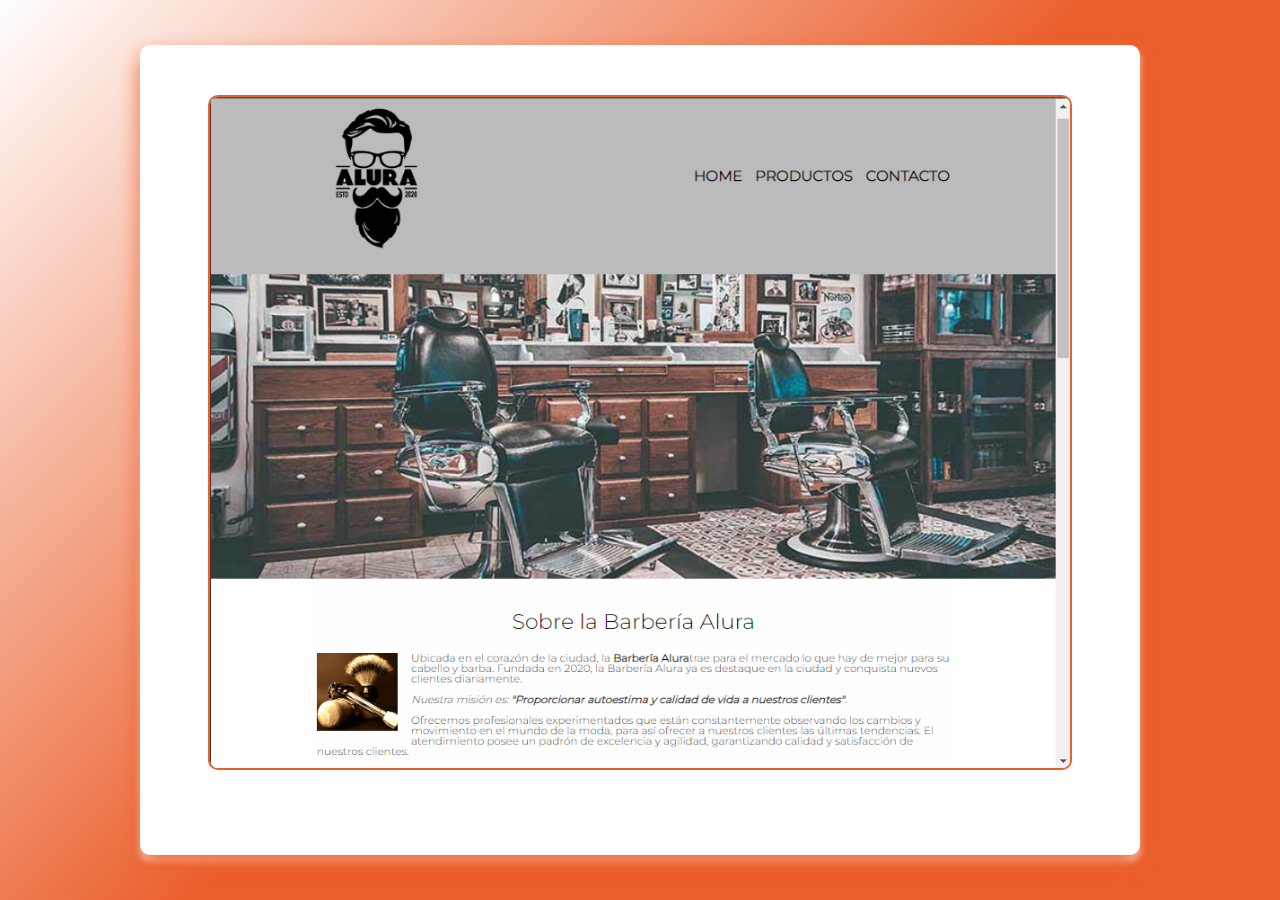
<file: recentwork/index.html>
<!DOCTYPE html>
<html lang="en">

<head>
  <meta charset="UTF-8" />
  <meta http-equiv="X-UA-Compatible" content="IE=edge" />
  <meta name="viewport" content="width=device-width, initial-scale=1.0" />
  <link rel="icon" href="imgs/icon.png" type="image/svg" sizes="16x16" />
  <link rel="stylesheet" href="style.css" />
  <title>Anna Swift</title>
</head>

<body>
  <div class="container">
    <h3></h3>
    <div class="work" id="work">
      <img src="imgs/proyecto1.png" alt="">
    </div>
  </div>
</body>

</html>
</file>
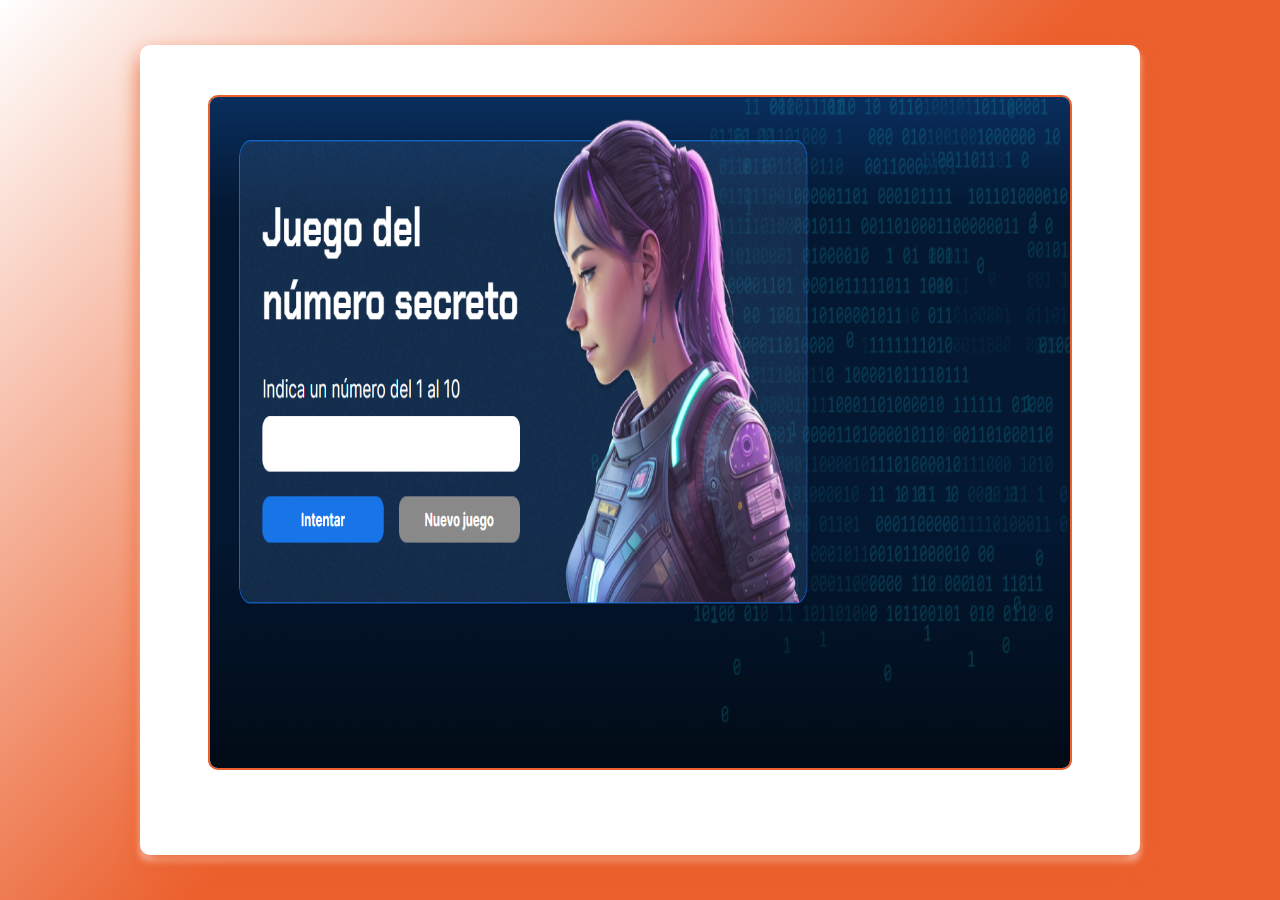
<file: recentwork/index1.html>
<!DOCTYPE html>
<html lang="en">

<head>
  <meta charset="UTF-8" />
  <meta http-equiv="X-UA-Compatible" content="IE=edge" />
  <meta name="viewport" content="width=device-width, initial-scale=1.0" />
  <link rel="icon" href="imgs/icon.png" type="image/svg" sizes="16x16" />
  <link rel="stylesheet" href="style.css" />
  <title>Anna Sift</title>
</head>

<body>
  <div class="container">
    <h3></h3>
    <div class="work" id="work">
      <img src="imgs/proyecto2.png" alt="">
    </div>
  </div>
</body>

</html>
</file>
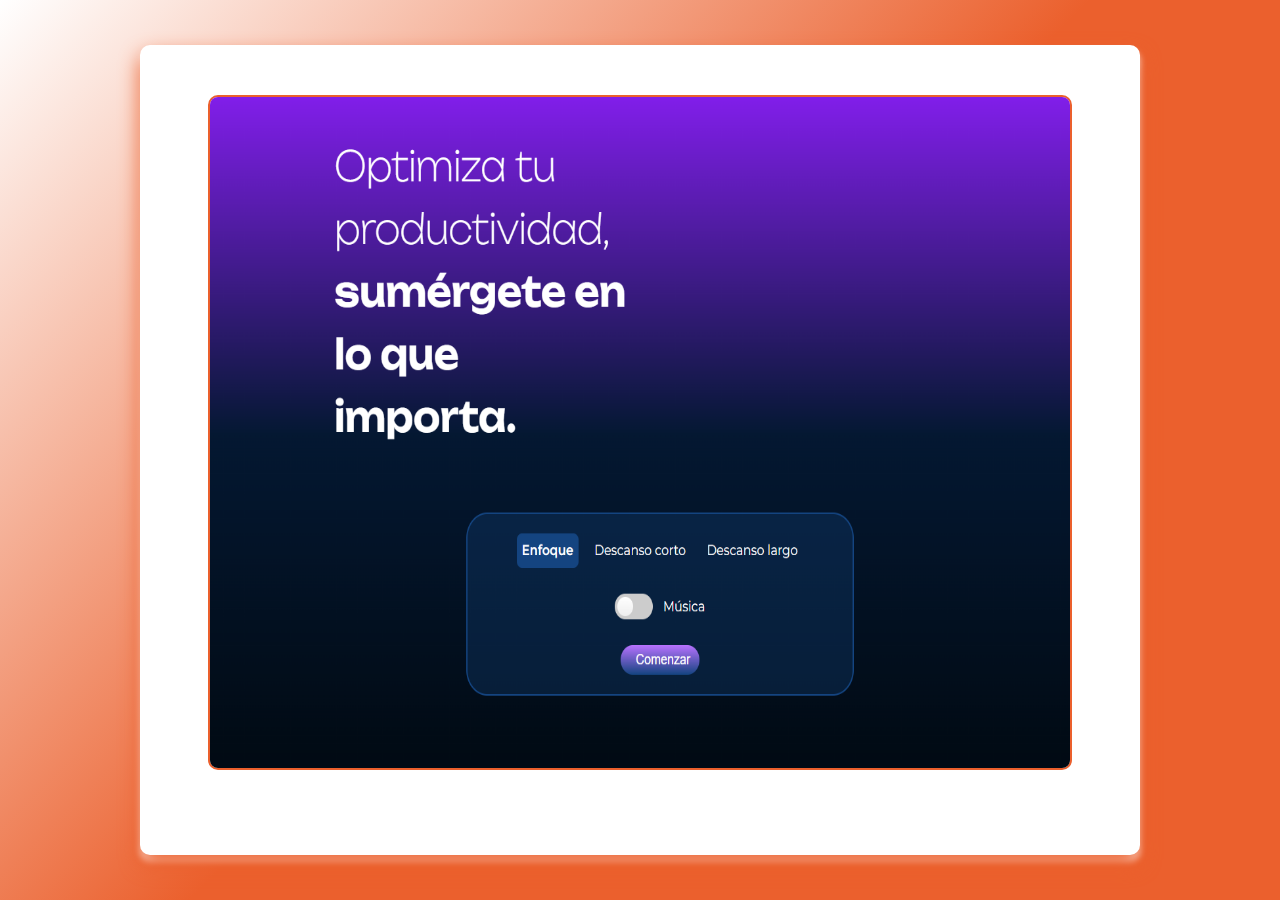
<file: recentwork/index2.html>
<!DOCTYPE html>
<html lang="en">

<head>
  <meta charset="UTF-8" />
  <meta http-equiv="X-UA-Compatible" content="IE=edge" />
  <meta name="viewport" content="width=device-width, initial-scale=1.0" />
  <link rel="icon" href="imgs/icon.png" type="image/svg" sizes="16x16" />
  <link rel="stylesheet" href="style.css" />
  <title>Anna Swift</title>
</head>

<body>
  <div class="container">
    <h3></h3>
    <div class="work" id="work">
      <img src="imgs/proyecto3.png" alt="">
    </div>
  </div>
</body>

</html>
</file>
<file: recentwork/style.css>
@import url('https://fonts.googleapis.com/css2?family=Roboto:wght@400;700&display=swap');

* {
  box-sizing: border-box;
}

body {
  background-image: linear-gradient(-45deg, #eb602d, #eb602d, #fff);
  font-family: 'Roboto', sans-serif;
  display: flex;
  flex-direction: column;
  align-items: center;
  justify-content: center;
  height: 100vh;
  overflow: hidden;
  margin: 0;
  padding: 20px;
}
.container {
  background-color: #fff;
  border-radius: 10px;
  box-shadow: 0 10px 20px #eb602d, 0 6px 6px #fff;
  padding: 50px 20px;
  text-align: center;
  max-width: 100%;
  width: 1000px;
  height: 90vh;
}

h3 {
  margin: 0;
  opacity: 0.5;
  letter-spacing: 2px;
}

img {
  width: 90%;
  height: 75vh;
  border: 2px solid #eb602d;
  border-radius: 10px;
}
</file>
